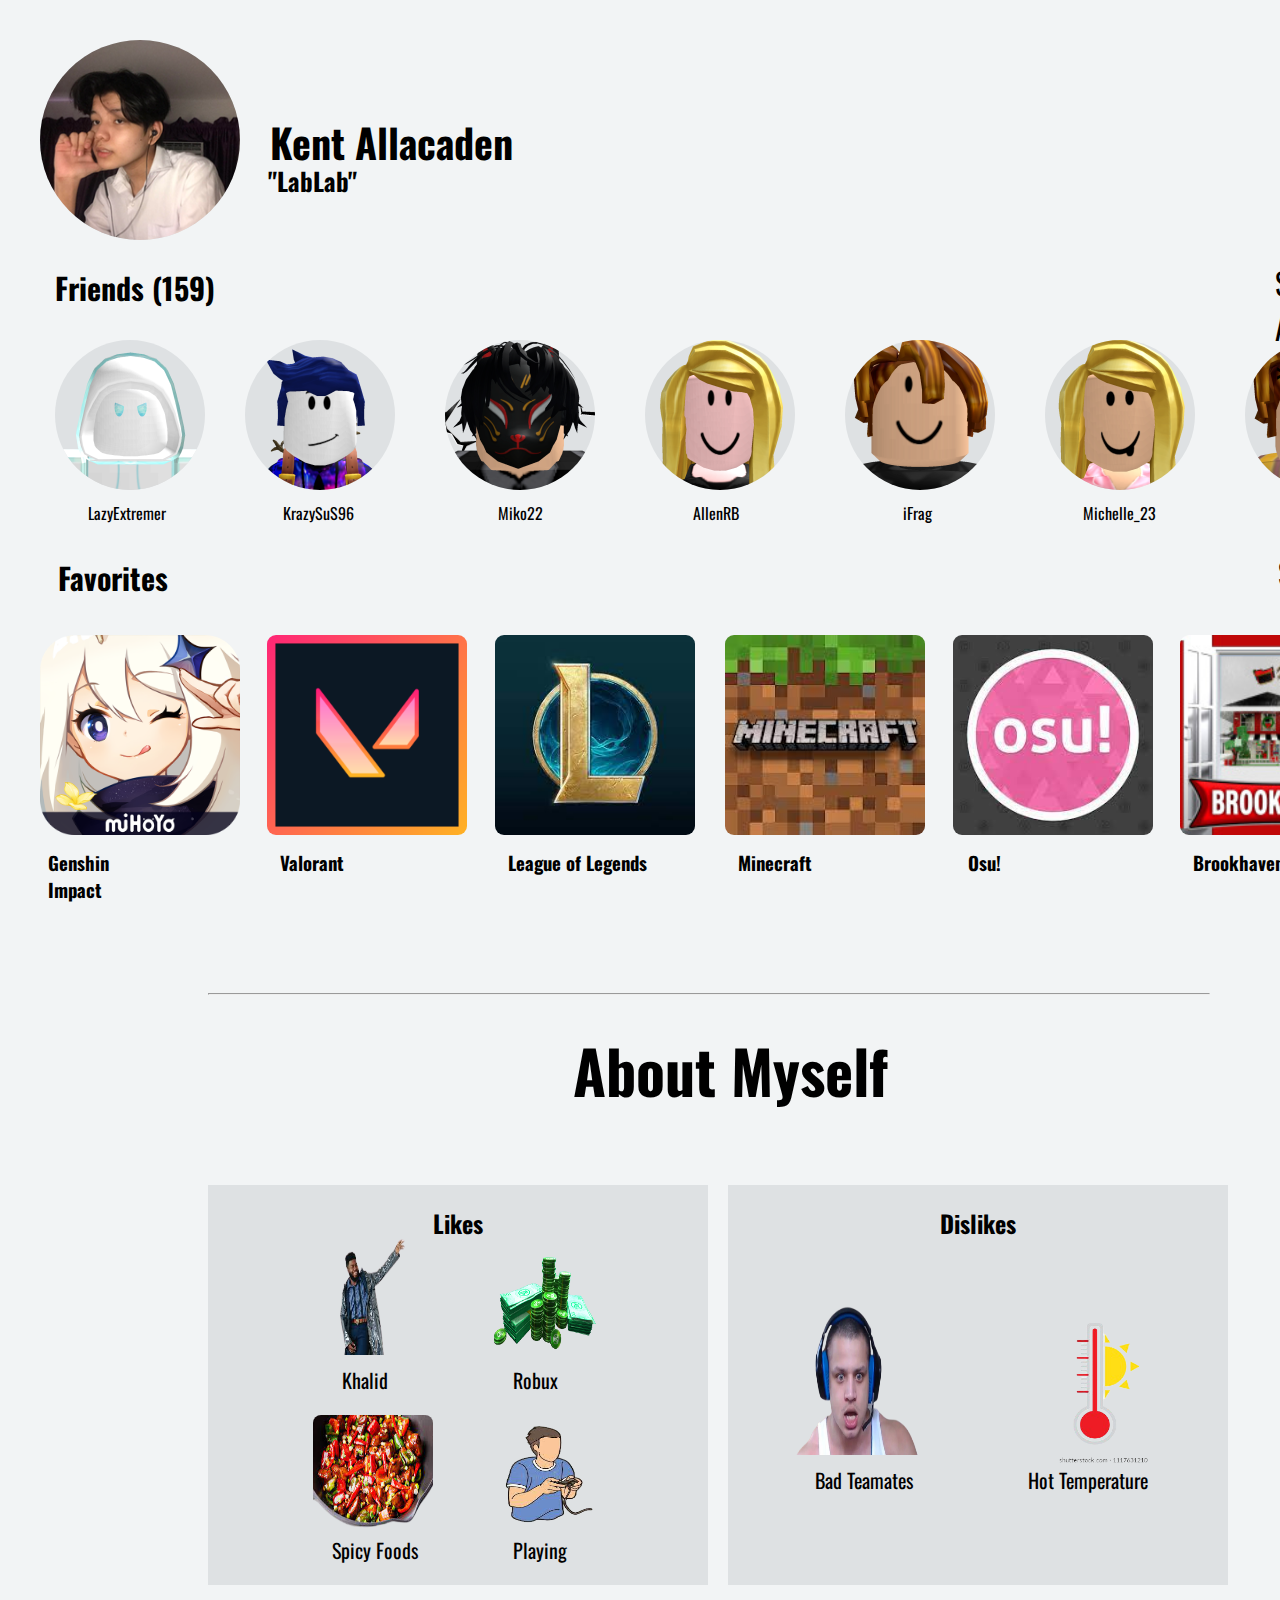
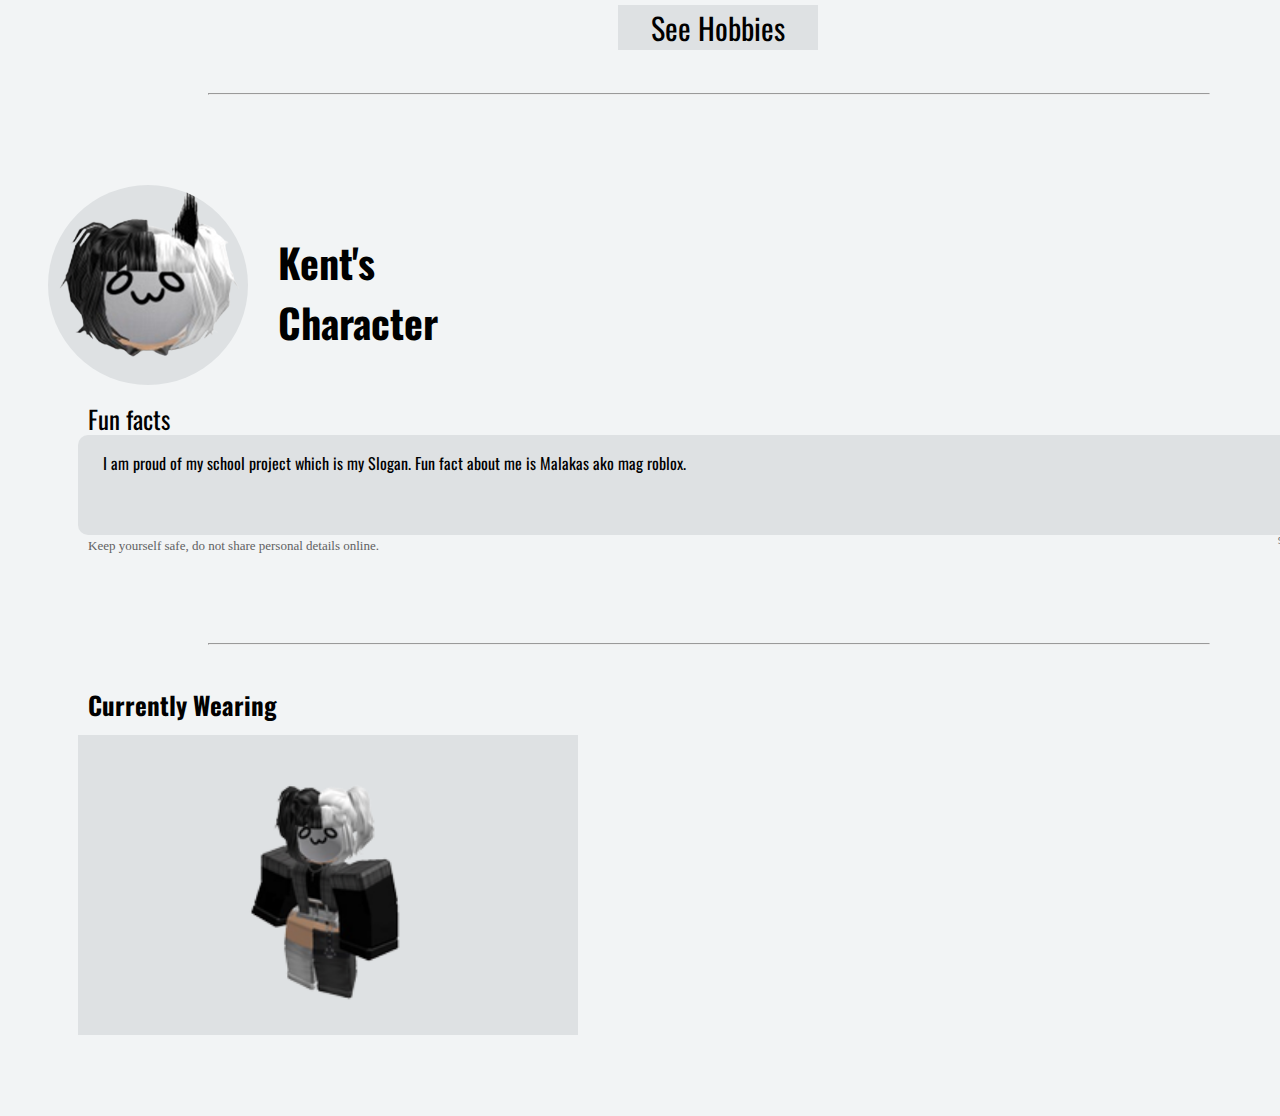
<file: Allacaden/Allacaden.html>
<!DOCTYPE html>
<html>

<head>
  <link href="https://fonts.googleapis.com/css2?family=Oswald:wght@500&display=swap" rel="stylesheet">
  <style>
    body {
      background-color: #f2f4f5;
      height: 2700px;
      overflow-x:hidden;
    }

    #picnya {
      width: 200px;
      height: 200px;
      left: 40px;
      top: 40px;
    }

    #name {
      position: absolute;
      left: 270px;
      top: 85px;
      font-size: 40px;
      font-family: 'Oswald';
    }

    #friends {
      position: absolute;
      font-size: 30px;
      font-family: 'Oswald';
      left: 55px;
      top: 240px;
    }

    .imgall {
      position: absolute;
      border: grey;
      border-radius: 50%;
      background-color: #dee1e3;
    }

    #rb1 {
      top: 340px;
      left: 55px;
    }

    #rb2 {
      top: 340px;
      left: 245px;
    }

    #rb3 {
      top: 340px;
      left: 445px;
    }

    #rb4 {
      top: 340px;
      left: 645px;
    }

    #rb5 {
      top: 340px;
      left: 845px;
    }

    #rb6 {
      top: 340px;
      left: 1045px;
    }

    #rb7 {
      top: 340px;
      left: 1245px;
    }

    .pbois {
      top: 485px;
      position: absolute;
      font-family: 'Oswald';
    }

    #rb1name {
      position: absolute;
      left: 80px;
    }

    #rb2name {
      left: 275px;
      position: absolute;
    }

    #rb3name {
      left: 490px;
      position: absolute;
    }

    #rb4name {
      left: 685px;
      position: absolute;
    }

    #rb5name {
      left: 895px;
      position: absolute;
    }

    #rb6name {
      left: 1075px;
      position: absolute;
    }

    #rb7name {
      left: 1275px;
      position: absolute;
    }

    #SeeAll {
      position: absolute;
      left: 1275px;
      font-size: 30px;
      font-family: 'Oswald';
      top: 260px;
      font-color: black;
    }

    a {
      color: inherit;
    }

    a:link {
      text-decoration: none;
    }

    a:visited {
      text-decoration: none;
    }

    a:hover {
      text-decoration: underline;
    }

    a:active {
      text-decoration: underline;
    }

    #continue {
      position: absolute;
      font-size: 30px;
      font-family: 'Oswald';
      left: 50px;
      top: 45px;
    }

    #SeeAll2 {
      left: 1270px;
      position: relative;
      top: 65px;
      font-family: 'Oswald'
        font-color:black;
      font-size: 30px;
    }

    .gamesIMG {
      border: none;
      border-radius: 9px;
      position: absolute;
      top: 635px;
      height: 200px;
      width: 200px;
    }

    #genshin {
      position: absolute;
      left: 40px;
      transition: all 0.2s;
    }
    #genshin:hover{
      -webkit-transform: scale(1.1);
      transform: scale(1.1);
    }

    #valo {
      position: absolute;
      left: 267px;
      transition: all 0.2s;
    }
    #valo:hover{
      -webkit-transform: scale(1.1);
      transform: scale(1.1);
    }

    #LoL {
      position: absolute;
      left: 495px;
      transition: all 0.2s;
    }
    #LoL:hover{
      -webkit-transform: scale(1.1);
      transform: scale(1.1);
    }

    #minecraft {
      position: absolute;
      left: 725px;
      transition: all 0.2s;
    }
    #minecraft:hover{
      -webkit-transform: scale(1.1);
      transform: scale(1.1);
    }

    #osu {
      position: absolute;
      left: 953px;
      transition: all 0.2s;
    }
    #osu:hover{
      -webkit-transform: scale(1.1);
      transform: scale(1.1);
    }

    #brookhaven {
      position: absolute;
      left: 1180px;
      transition: all 0.2s;
    }
    #brookhaven:hover{
      -webkit-transform: scale(1.1);
      transform: scale(1.1);
    }

    #NameOfGames1 {
      position: absolute;
      top: 345px;
    }

    #gam1 {
      position: absolute;
      left: 40px;
    }

    #gam2 {
      position: absolute;
      left: 272px;
    }

    #gam3 {
      position: relative;
      left: 500px;
      top: 300px;
    }

    #gam4 {
      position: absolute;
      left: 730px;
    }

    #gam5 {
      position: absolute;
      left: 960px;
    }

    #gam6 {
      position: absolute;
      left: 1185px;
    }

    #noglink:hover {
      text-decoration: none;
    }

    #noglink:active {
      text-decoration: none;
    }

    hr {
      position: absolute;
      width: 1000px;
      top: 500px;
      left: 200px;
    }

    .aboutmyself {
      position: absolute;
      top: 500px;
      width: 500px;
      left: 565px;
    }

    #aboutmyself {
      font-size: 60px;
    }

    .Likes {
      position: absolute;
      background-color: #dee1e3;
      width: 500px;
      height: 400px;
      text-align: center;
      top: 700px;
      left: 200px;

    }

    .Dislikes {
      position: absolute;
      background-color: #dee1e3;
      width: 500px;
      height: 400px;
      text-align: center;
      top: 700px;
      left: 720px;
    }

    #khalid {
      width: 120px;
      height: 120px;
      position: absolute;
      right: 300px;
      top: 50px;

    }

    #robux {
      width: 120px;
      height: 120px;
      position: absolute;
      left: 275px;
      top: 60px;
    }

    #spicy {
      width: 120px;
      height: 120px;
      position: absolute;
      top: 230px;
      right: 275px;
      border-radius: 8px;
    }

    #play {
      width: 120px;
      height: 120px;
      position: absolute;
      top: 230px;
      left: 275px;
    }

    #khalidtext {
      font-size: 20px;
      position:absolute;
      top:160px;
      right:320px;
    }

    #robuxtext {
      font-size: 20px;
      position:absolute;
      top:160px;
      left:305px;

    }

    #spicytext {
      font-size: 20px;
      position:absolute;
      top:330px;
      right:290px;
    }

    #playtext {
      font-size: 20px;
      position:absolute;
      top:330px;
      left:305px;
    }
    #badteam{
      width: 150px;
      height: 150px;
      position: absolute;
      right: 300px;
      top:120px;
    }
    #badteamtext{
      font-size: 20px;
      position:absolute;
      top:260px;
      right:315px;
    }
    #hot{
      width: 150px;
      height: 150px;
      position: absolute;
      left: 300px;
      top: 130px;
    }
    #hottext{
      font-size: 20px;
      position:absolute;
      top:260px;
      left:300px;
    }
    .hobbies{
      background-color: #dee1e3;
      position:absolute;
      left:660px;
      top:1120px;
      text-align: center;
      font-size:30px;
    }
    #kentavatar{
      position: absolute;
      width: 200px;
      height: 200px;
      left: 40px;
      top: 1300px;
      border-radius: 50%;
      background-color: #dee1e3;
    }
    #kentavatartext{
      position: absolute;
      left: 270px;
      top: 1320px;
      font-size: 40px;
      font-family: 'Oswald';
      width:200px;
    }
    .funfacts{
      background-color: #dee1e3;
      position: absolute;
      top: 1550px;
      left:70px;
      width:1250px;
      border-radius: 10px;
      height:100px;
    }
    #textarea1{
      padding-left:25px;
    }
    #textarea1title{
      font-size:25px;
      position:absolute;
      top:1490px;
      left:80px;
      width:400px;
    }
    #keepyoursafe{
      position:absolute;
      top:1640px;
      left:80px;
      width:1000px;
      font-size:13px;
      font-family:Century Gothic;
      color:#606162;
    }
    #a1000{
      position:absolute;
      top:1640px;
      left:1270px;
      width:1000px;
      font-size:10px;
      font-family:Century Gothic;
      color:#606162;
    }
    .hobbies{
      width:200px;
      position:absolute;
      left:610px;
    }
    #wear{
      position:absolute;
      background-color: #dee1e3;
      top:1850px;
      left:70px;
      width:500px;
      height:300px;
    }
    #kentdoll1{
      position:absolute;
      left: 85px;
      width:320px;
      height:320px;
    }
    #curwear{
      font-size:25px;
      position:absolute;
      top:1780px;
      left:80px;
      width:300px;
    }
   #lablab2{
     color:black;
     position: absolute;
     top:-340px;
     left:260px;
     font-size:25px;
   }
  </style>
  <title>About Allacaden</title>
</head>

<body>
  <div>
    <img class="imgall" id="picnya" src="Allacaden-img.png">
    <img class="imgall" id="rb1" src="rb1.png">
    <img class="imgall" id="rb2" src="rb2.png">
    <img class="imgall" id="rb3" src="rb3.png">
    <img class="imgall" id="rb4" src="rb4.png">
    <img class="imgall" id="rb5" src="rb5.png">
    <img class="imgall" id="rb6" src="rb6.png">
    <img class="imgall" id="rb7" src="rb7.png">
    <a href="">
      <img class="gamesIMG" id="genshin" src="genshin.png">
      <img class="gamesIMG" id="valo" src="valo.png">
      <img class="gamesIMG" id="minecraft" src="minecraft.jpeg">
      <img class="gamesIMG" id="LoL" src="LoL.jfif">
      <img class="gamesIMG" id="osu" src="osu.jfif">
      <img class="gamesIMG" id="brookhaven" src="brookhaven.jfif">
    </a>
  </div>
  <div class="Up1">
    <h1 id="name">Kent Allacaden</h1>
    <h2 id="friends">Friends (159)</h2>
    <a href="" id="SeeAll">See All ></a>
  </div>

      <div class="pbois">
        <p id="rb1name">LazyExtremer</p>
        <p id="rb2name">KrazySuS96</p>
        <p id="rb3name">Miko22</p>
        <p id="rb4name">AllenRB</p>
        <p id="rb5name">iFrag</p>
        <p id="rb6name">Michelle_23</p>
        <p id="rb7name">Bacon543_xD</p>
        <div>
          <div class="Up2">
            <h2 id="continue">Favorites</h2>
            <a href="" id="SeeAll2">See All ></a>
          </div>
          <div id="NameOfGames1">
            <a href="">
              <h3 id="gam1">Genshin Impact</h3>
              <h3 id="gam2">Valorant</h3>
              <h3 id="gam4">Minecraft</h3>
              <h3 id="gam5">Osu!</h3>
              <h3 id="gam6">Brookhaven</h3>
            </a>
          </div>
          <div id="NameOfGames2">
            <a href="" id="noglink">
              <h3 id="gam3">League of Legends</h3>
            </a>
          </div>
          <hr>
          <div class="aboutmyself">
            <h1 id="aboutmyself"> About Myself</h1>
          </div>
          <div class="Likes">

            <h2>Likes</h2>
            <img id="khalid" src="khalidnobg.png">
            <img id="spicy" src="spicynobg.png">
            <img id="robux" src="robuxnobg.png">
            <img id="play" src="playnobg.png">
            <p id="khalidtext">Khalid</p>
            <p id="spicytext">Spicy Foods</p>
            <p id="robuxtext">Robux</p>
            <p id="playtext">Playing</p>
          </div>
          <div class="Dislikes">
            <h2>Dislikes</h2>
            <img id="badteam" src="badteam.png">
            <img id="hot" src="hot.png">
            <p id="badteamtext">Bad Teamates</p>
            <p id="hottext">Hot Temperature</p>

          </div>
          <div class="hobbies">
            <a href="#continue">See Hobbies</a>
          </div>
          <hr style="top:1200px">
          <img  id="kentavatar" src="kentavatar.png">
          <h1 id="kentavatartext">Kent's Character</h1>
          <div class="funfacts">
            <p id="textarea1">I am proud of my school project which is my Slogan. Fun fact about me is Malakas ako mag roblox.</p>
          </div>
  <p id="textarea1title">Fun facts</p>
  <p id="keepyoursafe">Keep yourself safe, do not share personal details online.</p>
  <p id="a1000"> 96/1000</p>
        <hr style="top:1750px">
        <div id="wear">
          <img id="kentdoll1" src="kentdoll.png">
        </div>
             <h2 id="curwear">Currently Wearing</h2>
             <h1 id="lablab2">"LabLab"</h1>
</body>

</html>
</file>
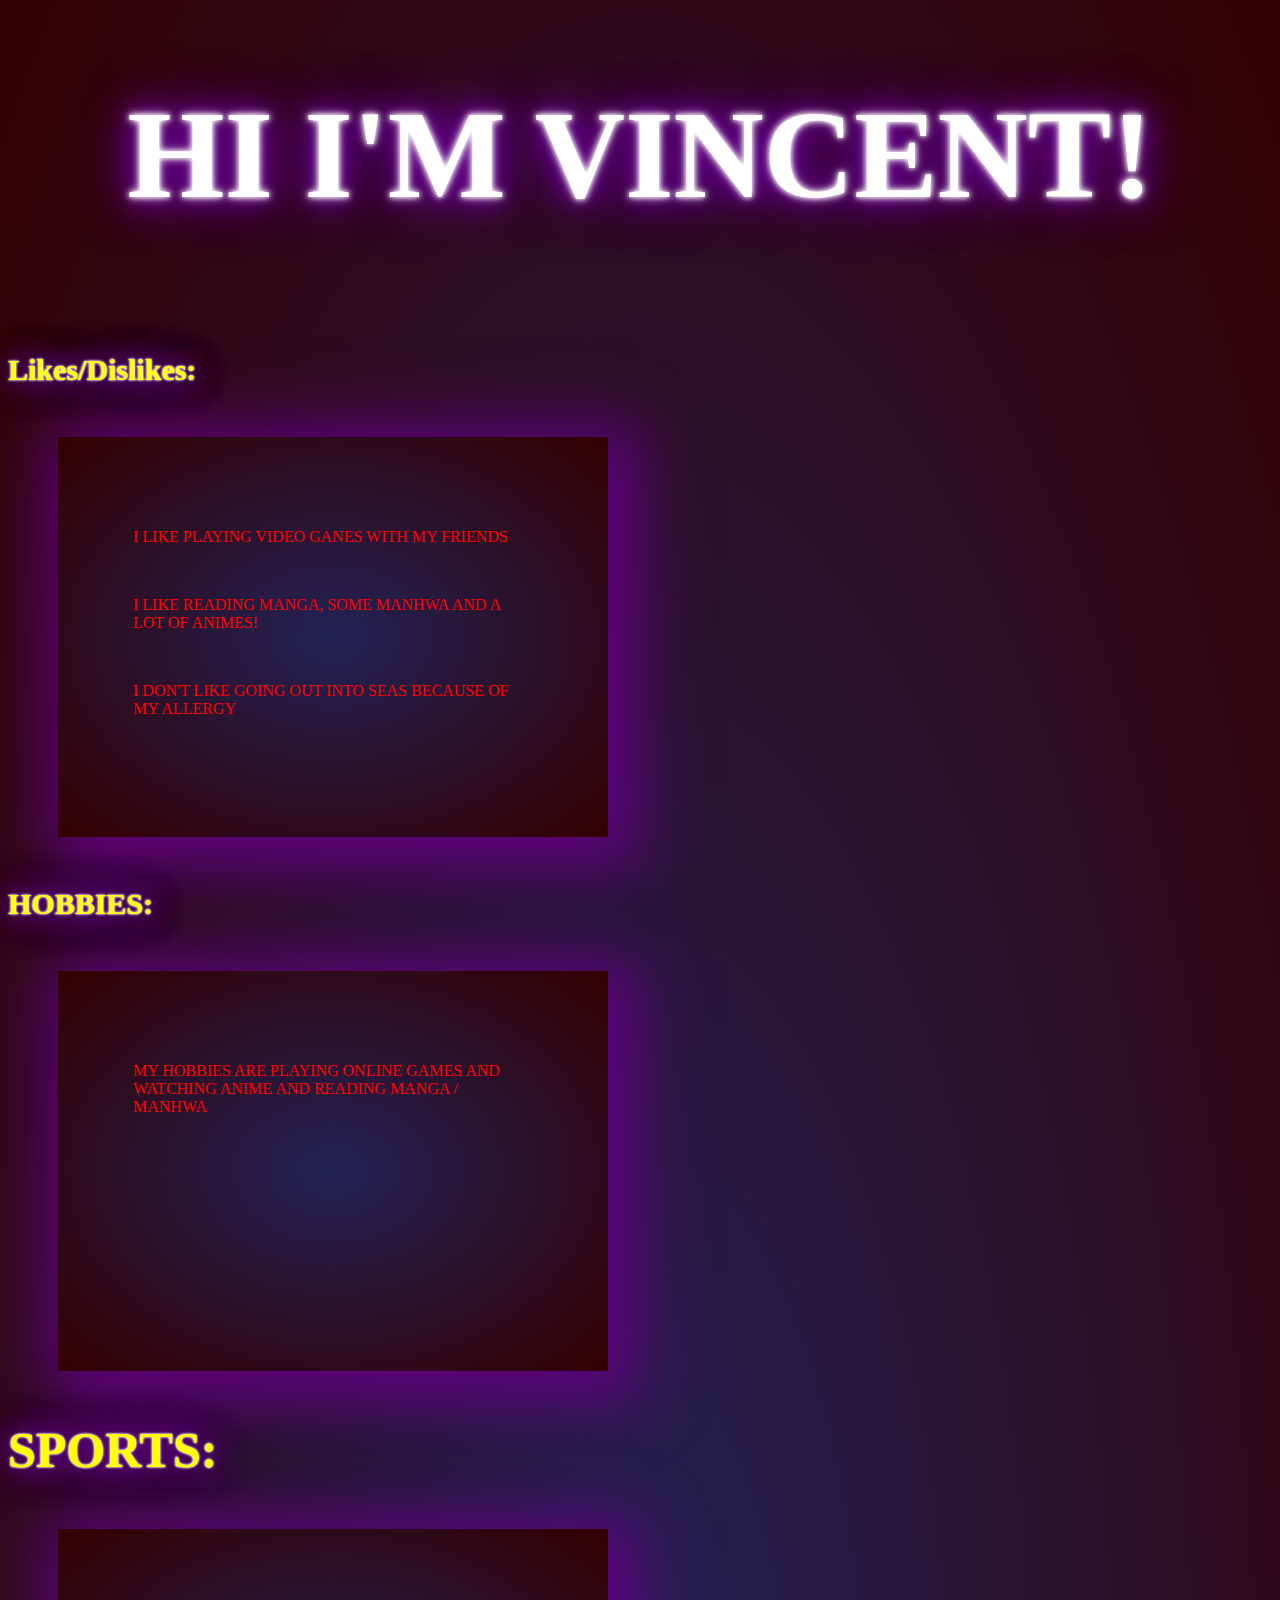
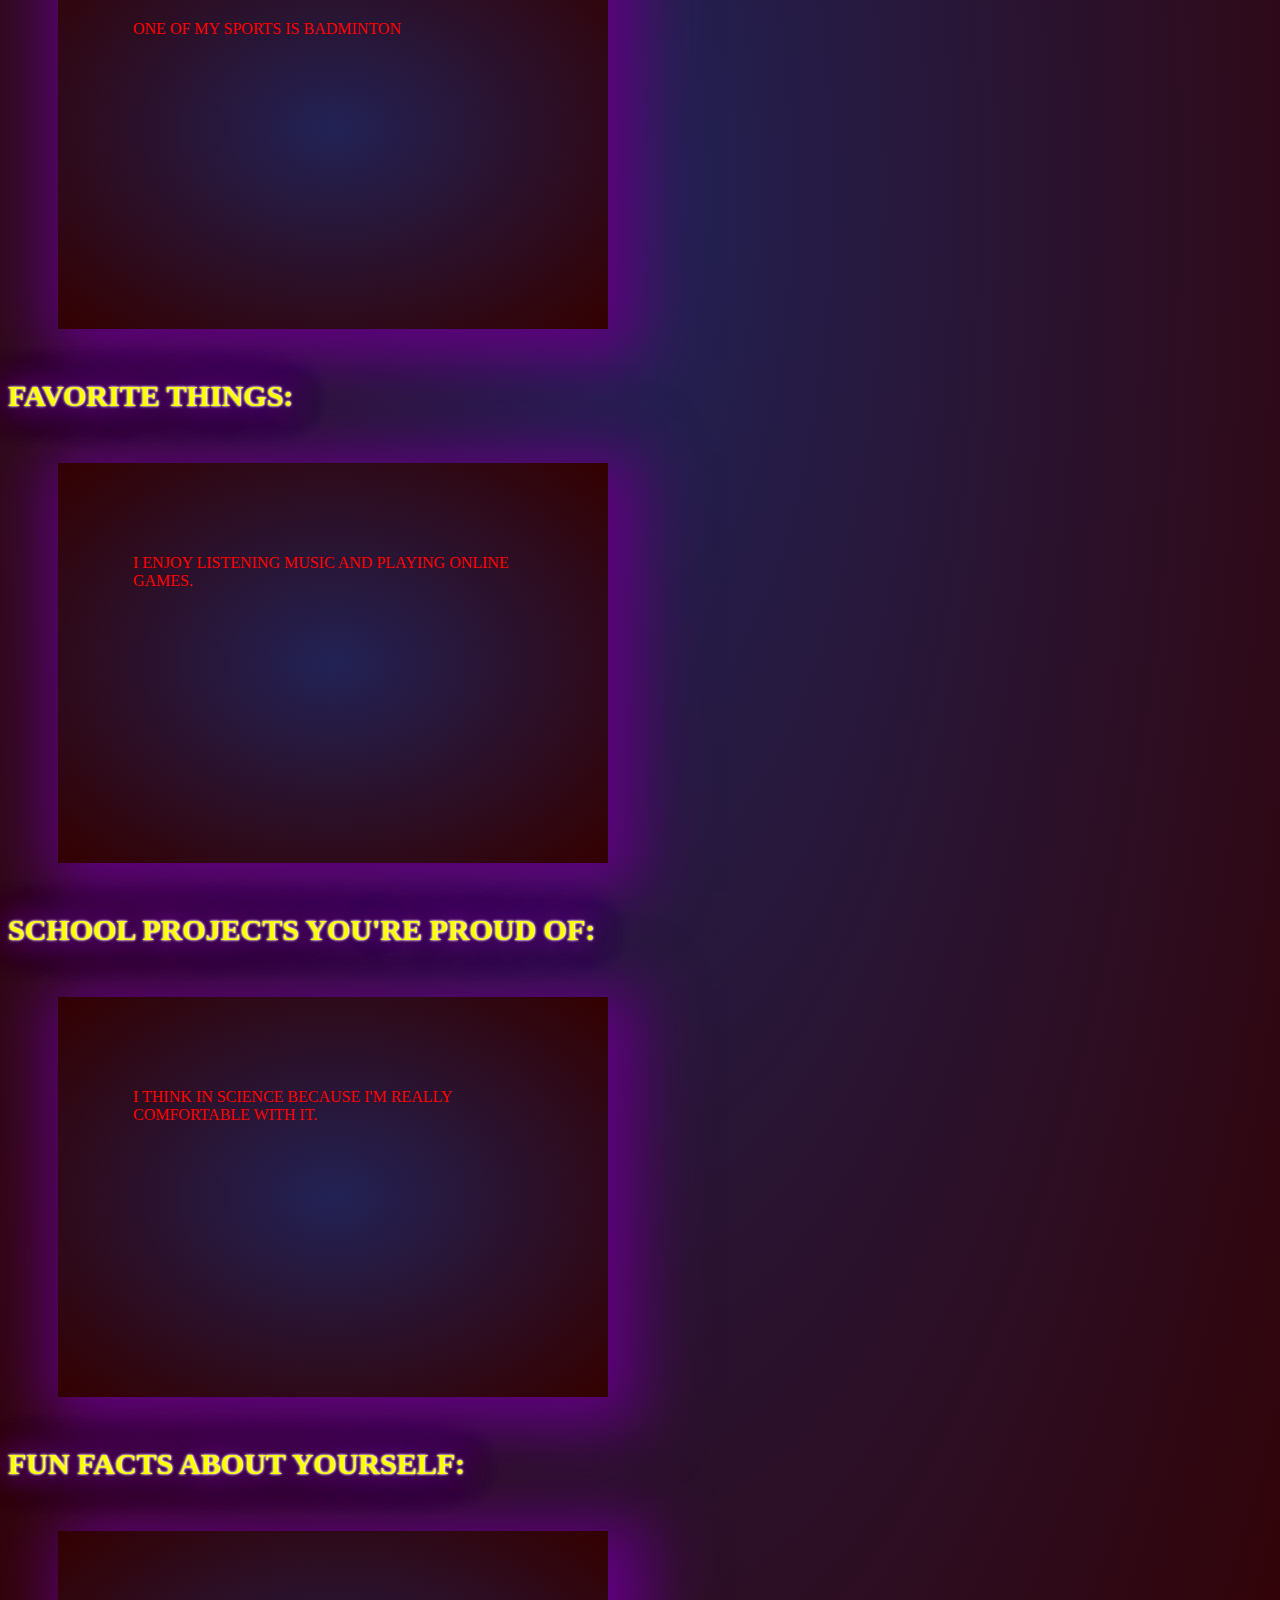
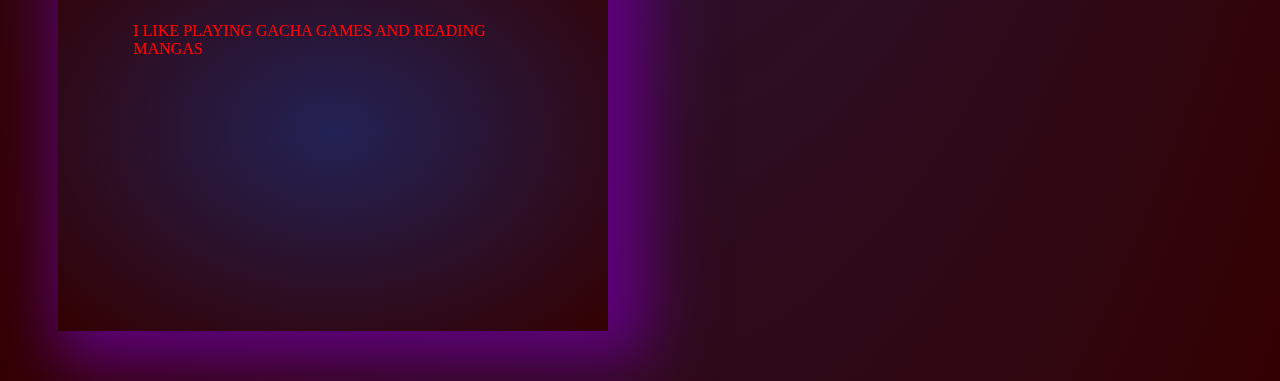
<file: Valconcha/Valconcha.html>
<!DOCTYPE html>
<html>
<head>
<title> HI </title>
<style>

body{
  justify-content: center;
  background: radial-gradient(#225,#300);
}

h1{
  text-align: center;
  font-family: Serif;
  color: white;
  font-size:125px;
  text-shadow: 0 0 5px #fff,
               0 0 10px #fff,
               0 0 20px #600088,
               0 0 30px #600088,
               0 0 40px #600080,
               0 0 50px #600080,
               0 0 60px #600080;
}
.LD {
 font-family: Serif;
  font-size:30px;
 color:#FFFF00 ;
 text-shadow:  0 0 2px #fff,
               0 0 3px #fff,
               0 0 25px #600088,
               0 0 30px #600088,
               0 0 35px #600080,
               0 0 40px #600080;

}

.div1 {
  color:#FF0000;
  padding: 75px;
  margin: 50px;
  width: 400px;
  height: 250px;
  background: radial-gradient(#225,#300);
  box-shadow: 10px 10px 60px 20px #600080;

}

.HO {
 font-family: Serif;
 font-size:30px;
 color:#FFFF00 ;
 text-shadow:  0 0 2px #fff,
               0 0 3px #fff,
               0 0 25px #600080,
               0 0 30px #600080,
               0 0 35px #600080,
               0 0 40px #600080;

}
.div2 {
  color:#FF0000;
 padding: 75px;
  margin: 50px;
  width: 400px;
  height: 250px;
  background: radial-gradient(#225,#300);
  box-shadow: 10px 10px 60px 20px #600080;
}

.SP {
 font-family: Serif;
 font-size:50px;
 color:#FFFF00 ;
 text-shadow:  0 0 2px #fff,
               0 0 3px #fff,
               0 0 25px #600080,
               0 0 30px #600080,
               0 0 35px #600080,
               0 0 40px #600080;

}
.div3 {
  color:#FF0000;
  padding: 75px;
  margin: 50px;
  width: 400px;
  height: 250px;
  background: radial-gradient(#225,#300);
  box-shadow: 10px 10px 60px 20px #600080;
}

.FAV {
 font-family: Serif;
 font-size:30px;
 color:#FFFF00 ;
 text-shadow:  0 0 2px #fff,
               0 0 3px #fff,
               0 0 25px #600080,
               0 0 30px #600080,
               0 0 35px #600080,
               0 0 40px #600080;

}
.div4 {
  color:#FF0000;
 padding: 75px;
  margin: 50px;
  width: 400px;
  height: 250px;
  background: radial-gradient(#225,#300);
  box-shadow: 10px 10px 60px 20px #600080;
}

.SCHOOL {
 font-family: Serif;
 font-size:30px;
 color:#FFFF00 ;
 text-shadow:  0 0 2px #fff,
               0 0 3px #fff,
               0 0 25px #600080,
               0 0 30px #600080,
               0 0 35px #600080,
               0 0 40px #600080;

}
.div5 {
  color:#FF0000;
  padding: 75px;
  margin: 50px;
  width: 400px;
  height: 250px;
  background: radial-gradient(#225,#300);
  box-shadow: 10px 10px 60px 20px #600080;
}

.FUN {
 font-family: Serif;
 font-size:30px;
 color:#FFFF00 ;
 text-shadow:  0 0 2px #fff,
               0 0 3px #fff,
               0 0 25px #600080,
               0 0 30px #600080,
               0 0 35px #600080,
               0 0 40px #600080;

}
.div6 {
  color:#FF0000;
  padding: 75px;
  margin: 50px;
  width: 400px;
  height: 250px;
  background: radial-gradient(#225,#300);
  box-shadow: 20px 10px 60px 20px #600080;
}
</style>
</head>
<body>

<h1> HI I'M VINCENT! </h1>
<br>
<h2 class="LD"> Likes/Dislikes: </h2>
<div class="div1">
<p> I LIKE PLAYING VIDEO GANES WITH MY FRIENDS </p>
<br>
<p> I LIKE READING MANGA, SOME MANHWA AND A LOT OF ANIMES! </p>
<br>
<p> I DON'T LIKE GOING OUT INTO SEAS BECAUSE OF MY ALLERGY </p>
</div>

<h2 class="HO"> HOBBIES: </h2>
<div class="div2">
<p> MY HOBBIES ARE PLAYING ONLINE GAMES AND WATCHING ANIME AND READING MANGA / MANHWA</p>
</div>

<h2 class="SP"> SPORTS: </h2>
<div class="div3">
<p>ONE OF MY SPORTS IS BADMINTON</p>
</div>

<h2 class="FAV"> FAVORITE THINGS: </h2>
<div class="div4">
<p>I ENJOY LISTENING MUSIC AND PLAYING ONLINE GAMES.</p>
</div>

<h2 class="SCHOOL"> SCHOOL PROJECTS YOU'RE PROUD OF: </h2>
<div class="div5">
<p>I THINK IN SCIENCE BECAUSE I'M REALLY COMFORTABLE WITH IT.</p>
</div>

<h2 class="FUN"> FUN FACTS ABOUT YOURSELF: </h2>
<div class="div6">
<p>I LIKE PLAYING GACHA GAMES AND READING MANGAS</p>
</div>
</body>
</html>
</file>
